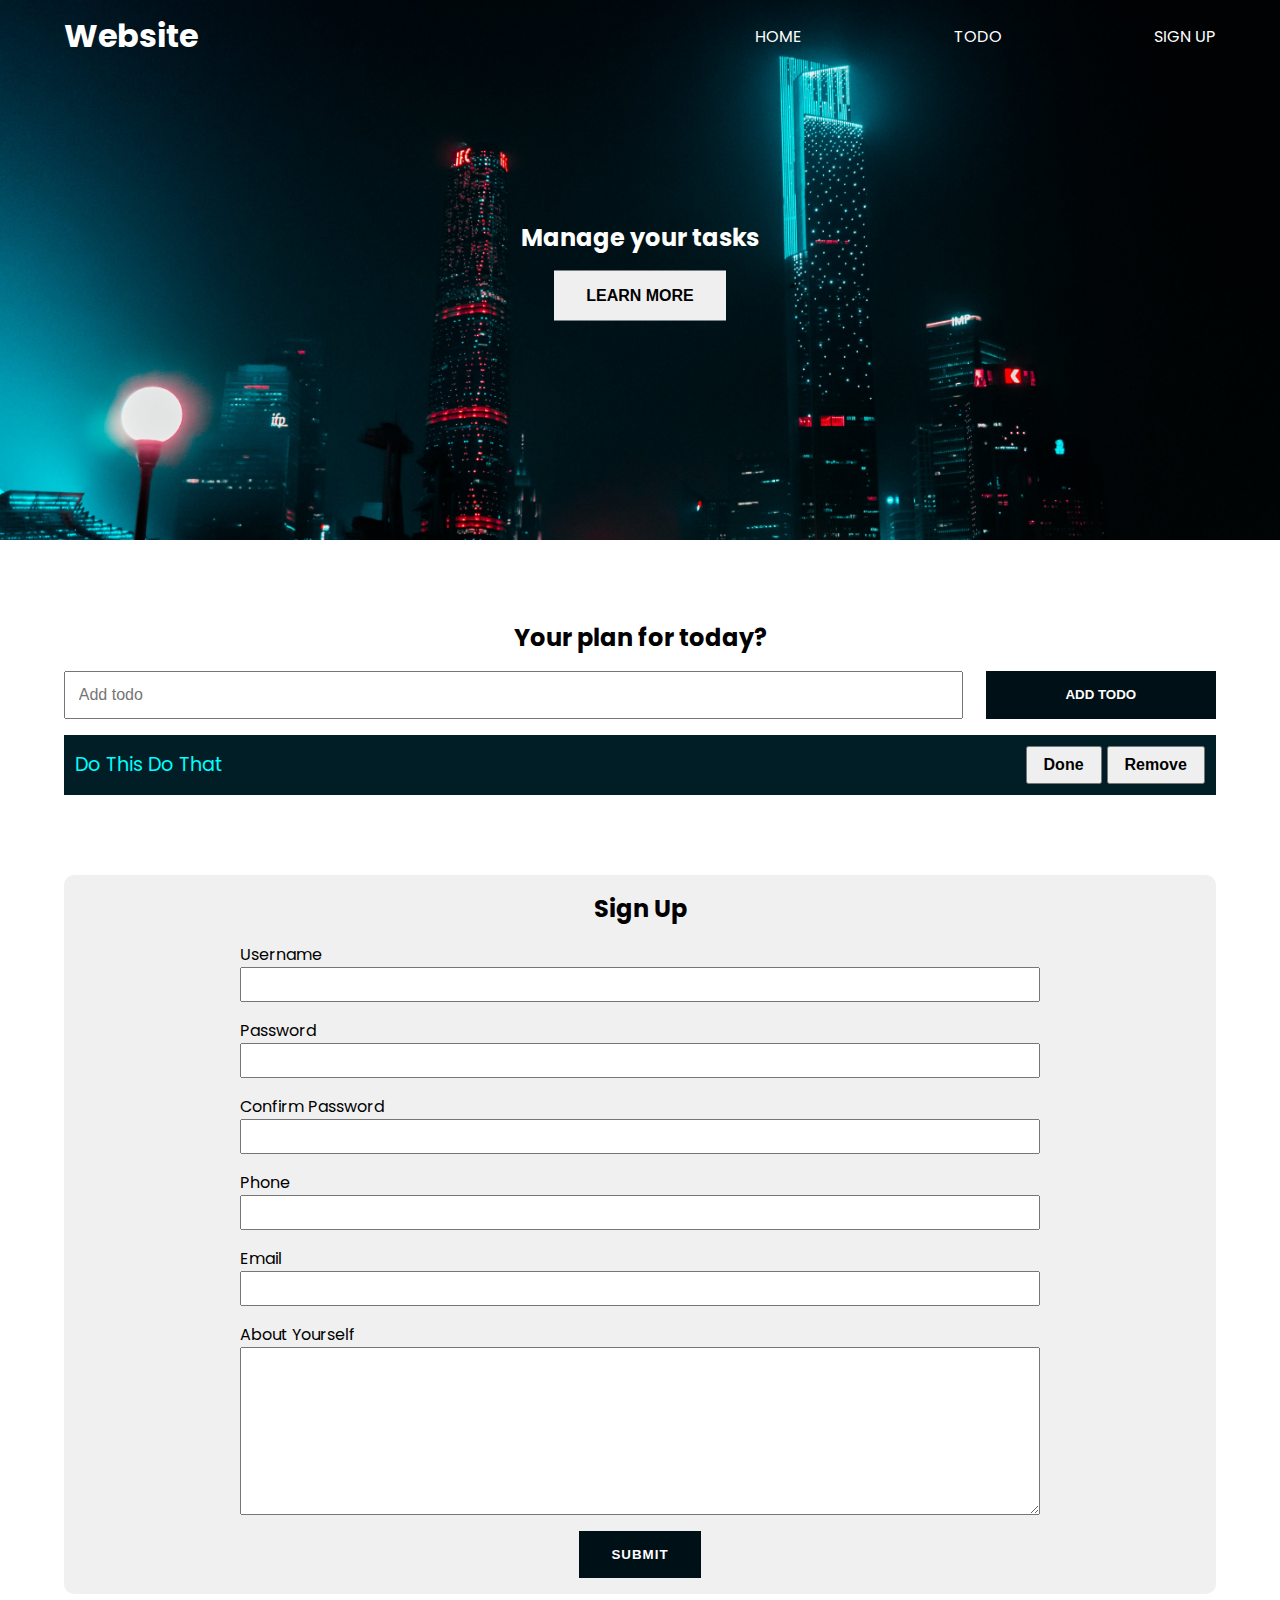
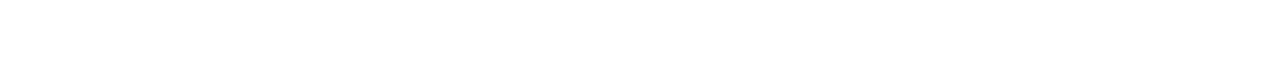
<file: Part 2/dom_tutorial/index.html>
<!DOCTYPE html>
<html lang="en">

<head>
    <meta charset="UTF-8">
    <meta name="viewport" content="width=device-width, initial-scale=1.0">
    <link rel="stylesheet" href="style.css">

    <!-- 1st way to add js  -->
    <!-- it gives an error as it stop the execution of below code  -->
    <!-- <script src="./07_dom.js"></script>  -->

    <!-- 3rd way to add js  -->
    <!-- it load html and js file paralal (ek sath) it is also not good way -->
    <!-- This is a Boolean attribute indicating that the browser should, if possible, load the script asynchronously. -->
    <!-- <script src="./07_dom.js" async></script> -->

    <!-- 4th and final (best) way to to add js  -->
    <!-- This Boolean attribute is set to indicate to a browser that the script is meant to be executed after the document has been parsed, but before firing -->
    <!-- <script src="./07_dom.js" defer></script> -->

    <!-- 08 for element selection  -->
    <!-- <script src="./08_select_elements.js" defer></script> -->

    <!-- 09 for textContent and innerText  -->
    <!-- <script src="./09_textContent_and_innerText.js" defer></script> -->

    <!-- 10 CHANGE THE STYLE OF ELEMENTS  -->
    <!-- <script src="./10_change_style_of_elements.js" defer></script> -->

    <!-- 11 GET ND SET ATTRIBUTES  -->
    <!-- <script src="./11_get_set_attributes.js" defer></script> -->

    <!-- 12 SELECT MULTIPLE ELEMENTS AND LOOP THROUGH THEM  -->
    <!-- <script src="./12_multiple_ele_&_loop_through_them.js" defer></script> -->

    <!-- 13 INNER HTML  -->
    <!-- <script src="./13_innerHTML.js" defer></script> -->

    <!-- 15 CLASSLIST  -->
    <!-- <script src="./15_classList.js" defer></script> -->

    <!-- 16 NEW ELEMENT TO PAGE  -->
    <!-- <script src="./16_new_element_to_page.js" defer></script> -->

    <!-- 17 INSERT ADJACENT ELEENTS  -->
    <!-- <script src="./17_Insert_adjacent_elements.js" defer></script> -->

    <!-- 18 CLONE NODES  -->
    <!-- <script src="./18_clone_nodes.js" defer></script> -->

    <!-- 19 EXTRA METHODS TO ADD ELEMENT ON PAGE  -->
    <!-- <script src="./19_extra_methods_to_add_elems_on_page.js" defer></script> -->

    <!-- 20 STATIC LIST VS LIVE LIST  -->
    <!-- <script src="./20_static_vs_live_list.js" defer></script> -->

    <!-- 21 HOW TO GET THE DIMENSION OF ELEMENT  -->
    <!-- <script src="./21_dimension_of_elem.js" defer></script> -->

    <!-- 22 EVENTS  -->
    <!-- <script src="./22_intro_events_+_this.js" defer></script> -->

    <!-- 26 MORE EVENTS  -->
    <!-- <script src="./26_More_events.js" defer></script> -->
    
    <!-- 28 DELEGATION IN PROJECT -->
    <script src="./28_delegation_in_project.js" defer></script>

    <title>My Website</title>
</head>

<body>
    <header class="header">
        <nav class="nav container">
            <h1 class="logo">Website</h1>
            <ul class="nav-items">
                <li class="nav-item"><a href="#home">HOME</a></li>
                <li class="nav-item"><a href="">TODO</a></li>
                <li class="nav-item"><a href="">SIGN UP</a></li>
            </ul>
        </nav>
        <div class="headline">
            <h2 id="main-heading">Manage your tasks <span style="display: none;">Hello</span></h2>
            <button class="btn btn-headline">LEARN MORE</button>

            <!-- first way to add events : not good way -->
            <!-- <button class="btn btn-headline" onclick="console.log('you clicked me')">LEARN MORE</button> -->
        </div>
    </header>

    <section class="todo-section container">
        <h2>Your plan for today?</h2>

        <!-- todo form  -->
        <form class="form-todo">
            <input type="text" name="" id="" placeholder="Add todo">
            <input type="submit" value="ADD TODO" class="btn">
        </form>

        <ul class="todo-list">
            <!-- <li class="first-todo">todo 1</li> -->
            <!-- <li>item 1</li>
            <li>item 2</li>
            <li>item 3</li>
            <li>item 4</li>
            <li>item 5</li> -->

            <li>
                <span class="text">Do this do that</span>
                <div class="todo-buttons">
                    <button class="todo-btn done">Done</button>
                    <button class="todo-btn remove">Remove</button>
                </div>
            </li>
        </ul>
    </section>

    <section class="singup-section container">
        <h2>Sign Up</h2>

        <!-- sign up form  -->
        <form class="form-signup">
            <div class="form-group">
                <label for="username">Username</label>
                <input type="text" id="username" name="username">
            </div>
            <div class="form-group">
                <label for="password">Password</label>
                <input type="text" id="password" name="password">
            </div>
            <div class="form-group">
                <label for="confirmPassword">Confirm Password</label>
                <input type="password" id="confirmPassword" name="confirmPassword">
            </div>
            <div class="form-group">
                <label for="phone">Phone</label>
                <input type="text" id="phone" name="phone">
            </div>
            <div class="form-group">
                <label for="email">Email</label>
                <input type="email" id="email" name="email">
            </div>
            <div class="form-group">
                <label for="about">About Yourself</label>
                <textarea name="about" id="about" cols="30" rows="10"></textarea>
            </div>
            <button type="submit" class="btn signup-btn">SUBMIT</button>
        </form>
    </section>

    <!-- 2nd way to add js  -->
    <!-- it is time consuming as first load html, css nd then js  -->
    <!-- <script src="./07_dom.js"></script> -->
</body>

</html>
</file>
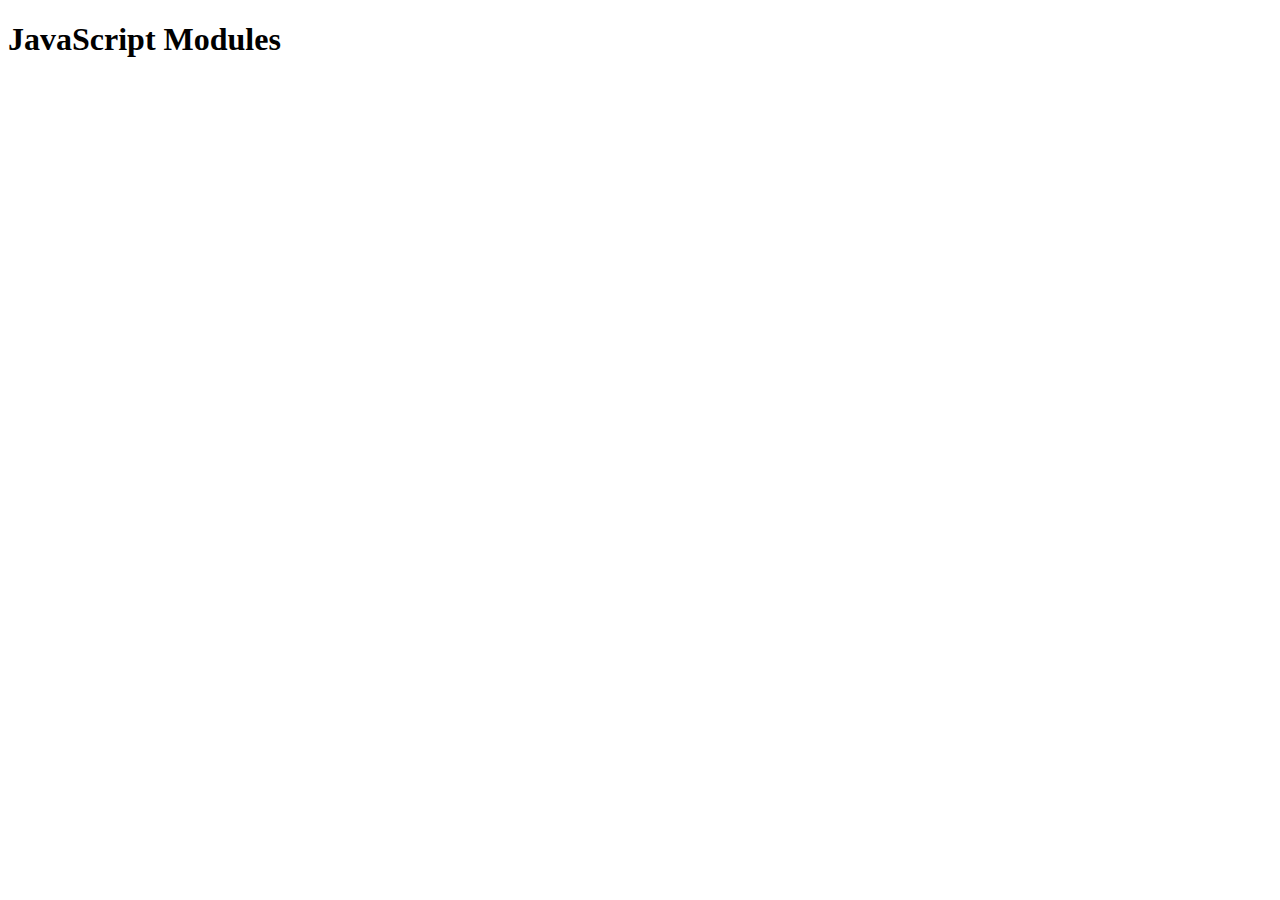
<file: Part 3/18_split_code_into_multipleFilese_using_es6Modules/index.html>
<!DOCTYPE html>
<html lang="en">

<head>
    <meta charset="UTF-8">
    <meta name="viewport" content="width=device-width, initial-scale=1.0">
    <title>JavaScript Modules</title>
    <!-- <script src="./app.js" defer></script> -->

    <!-- type='module' app.js ko module ka behaviour deta hai
    type='module' likhne ke bad defer automatically ho jati hai -->
    <script src="./app.js" type="module"></script>
</head>

<body>
    <h1>JavaScript Modules</h1>
</body>

</html>
</file>
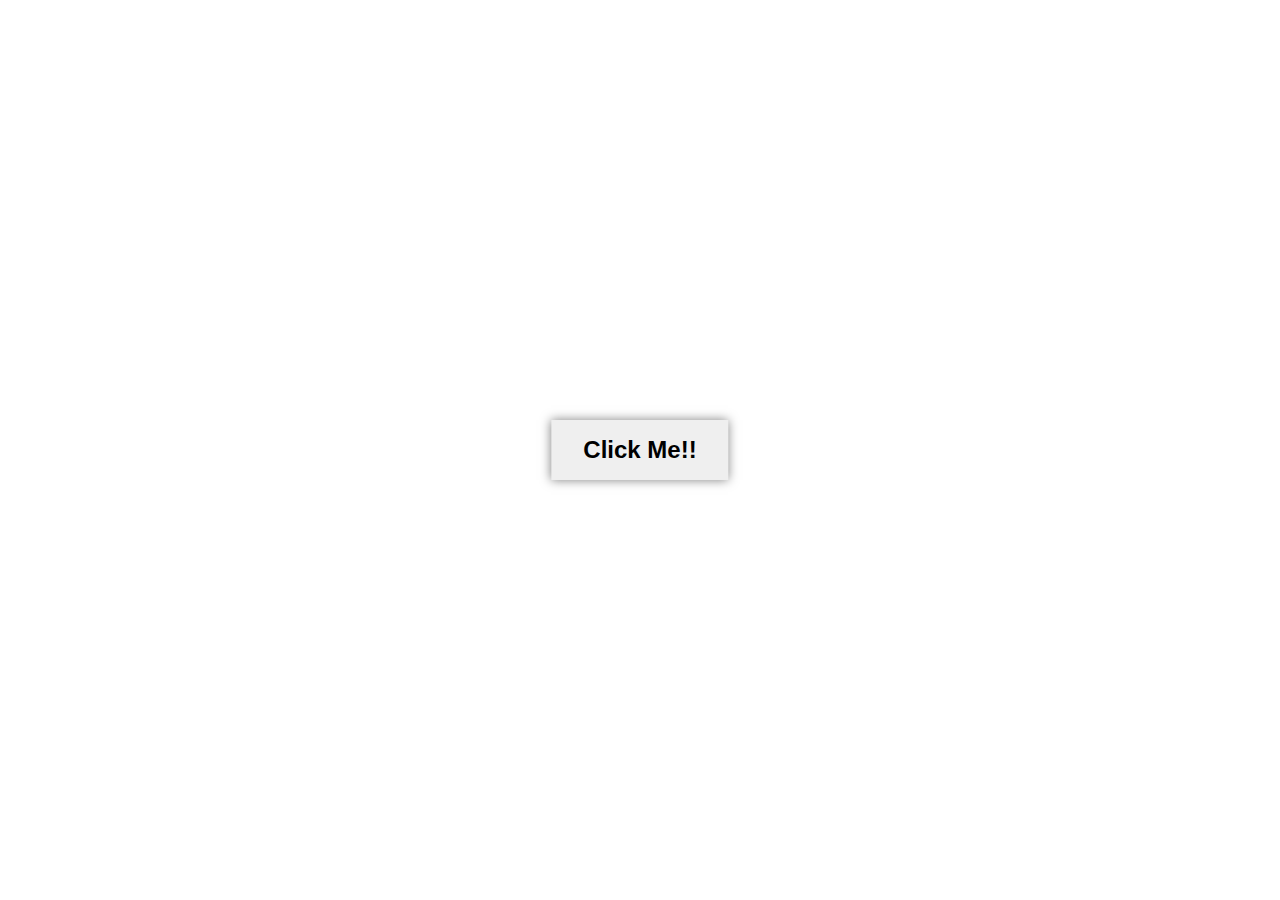
<file: Part 3/04_setIntervalExample.html>
<!DOCTYPE html>
<html lang="en">
<head>
    <meta charset="UTF-8">
    <meta name="viewport" content="width=device-width, initial-scale=1.0">
    <title>setTimeout Example</title>
    <style>
        button{
            position: absolute;
            top: 50%;
            left: 50%;
            transform: translate(-50%,-50%);
            padding: 1rem 2rem;
            font-size: 1.5rem;
            outline: none;
            border: none;
            cursor: pointer;
            font-weight: bold;
            box-shadow: 0px 0px 10px rgba(0, 0, 0, 0.5);
            transition: all 0.4s;
        }
        button:hover{
            box-shadow: 0px 0px 25px rgba(0, 0, 0, 0.75);
        }
    </style>
</head>
<body>
    <button>Click Me!!</button>

    <script>
        const body = document.body;
        const btn = document.querySelector("button");

        const id = setInterval(()=>{
            const r = Math.floor(Math.random() * 256)
            const g = Math.floor(Math.random() * 256)
            const b = Math.floor(Math.random() * 256)
            body.style.backgroundColor = `rgb(${r},${g},${b})`
            btn.style.backgroundColor = `rgb(${r},${g},${b})`
        }, 1000)

        btn.addEventListener("click",() => {
            clearInterval(id);
            btn.textContent = btn.style.backgroundColor;
        })
    </script>
</body>
</html>
</file>
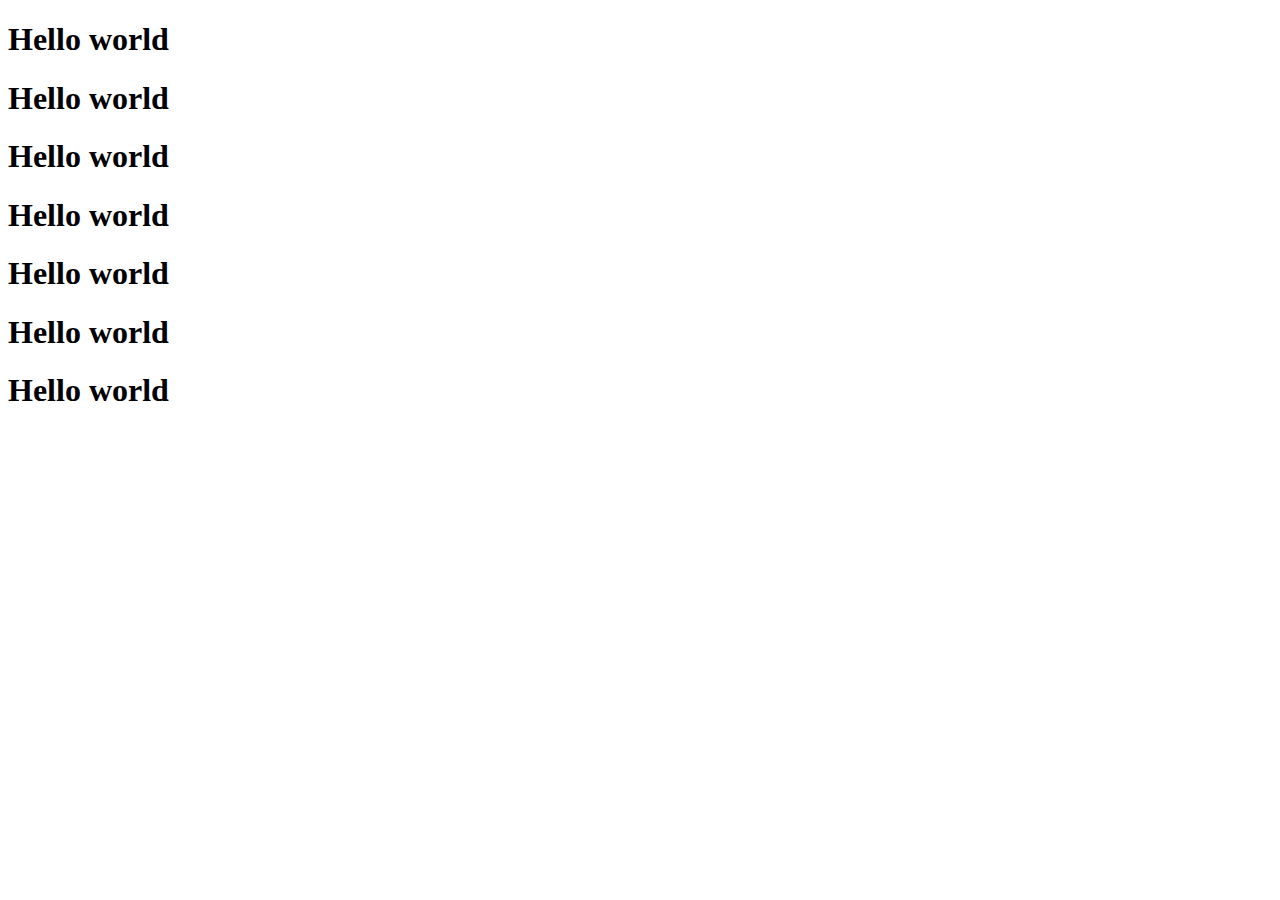
<file: Part 3/06_callback_for_async.html>
<!DOCTYPE html>
<html lang="en">

<head>
    <meta charset="UTF-8">
    <meta name="viewport" content="width=device-width, initial-scale=1.0">
    <title>Document</title>
    <script src="./06_callback_for_async.js" defer></script>
</head>

<body>
    <h1 class="heading1">Hello world</h1>
    <h1 class="heading2">Hello world</h1>
    <h1 class="heading3">Hello world</h1>
    <h1 class="heading4">Hello world</h1>
    <h1 class="heading5">Hello world</h1>
    <h1 class="heading6">Hello world</h1>
    <h1 class="heading7">Hello world</h1>
</body>

</html>
</file>
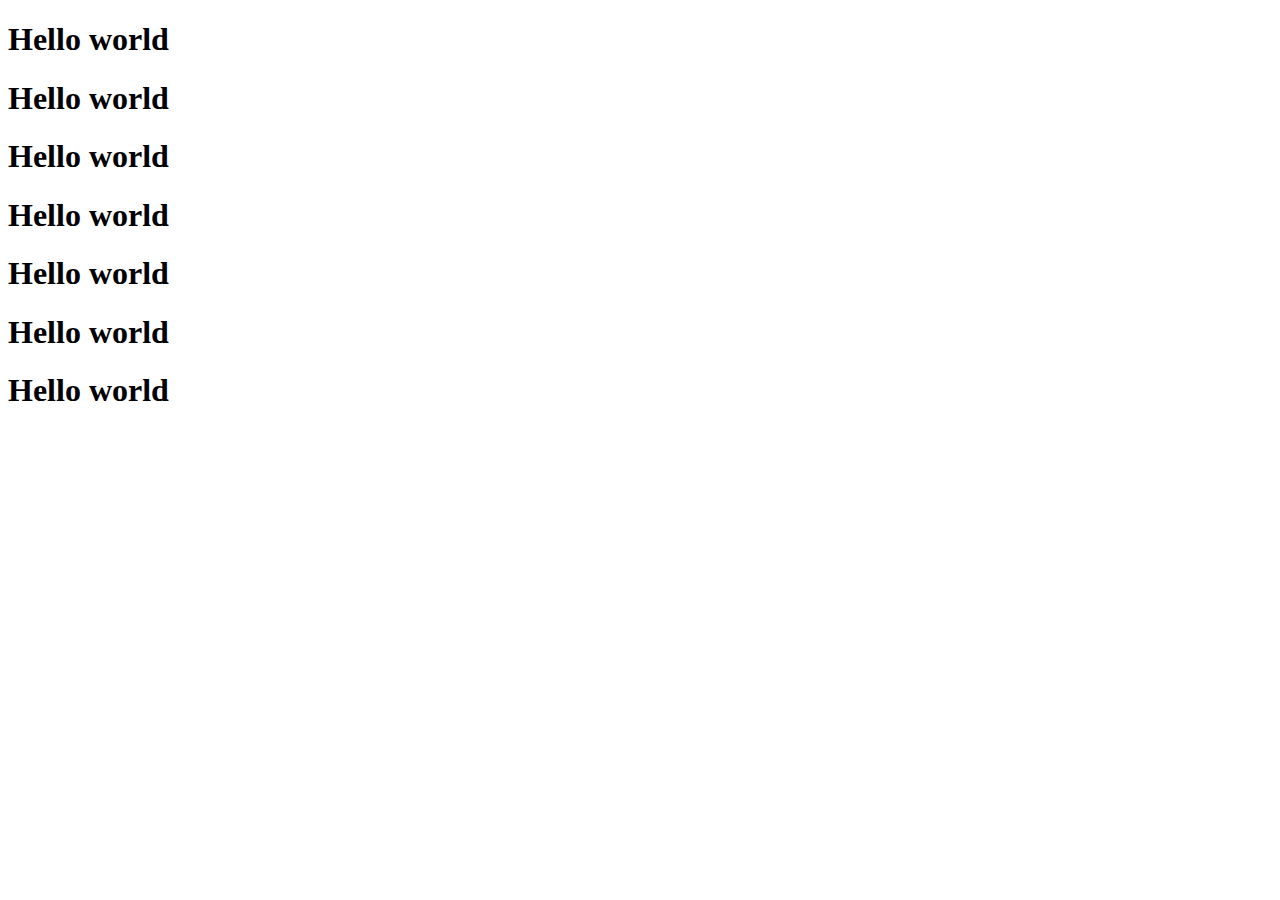
<file: Part 3/11_callbacks_into_promises.html>
<!DOCTYPE html>
<html lang="en">

<head>
    <meta charset="UTF-8">
    <meta name="viewport" content="width=device-width, initial-scale=1.0">
    <title>Document</title>
    <script src="./11_callbacks_into_promises.js" defer></script>
</head>

<body>
    <h1 class="heading1">Hello world</h1>
    <h1 class="heading2">Hello world</h1>
    <h1 class="heading3">Hello world</h1>
    <h1 class="heading4">Hello world</h1>
    <h1 class="heading5">Hello world</h1>
    <h1 class="heading6">Hello world</h1>
    <h1 class="heading7">Hello world</h1>
</body>

</html>
</file>
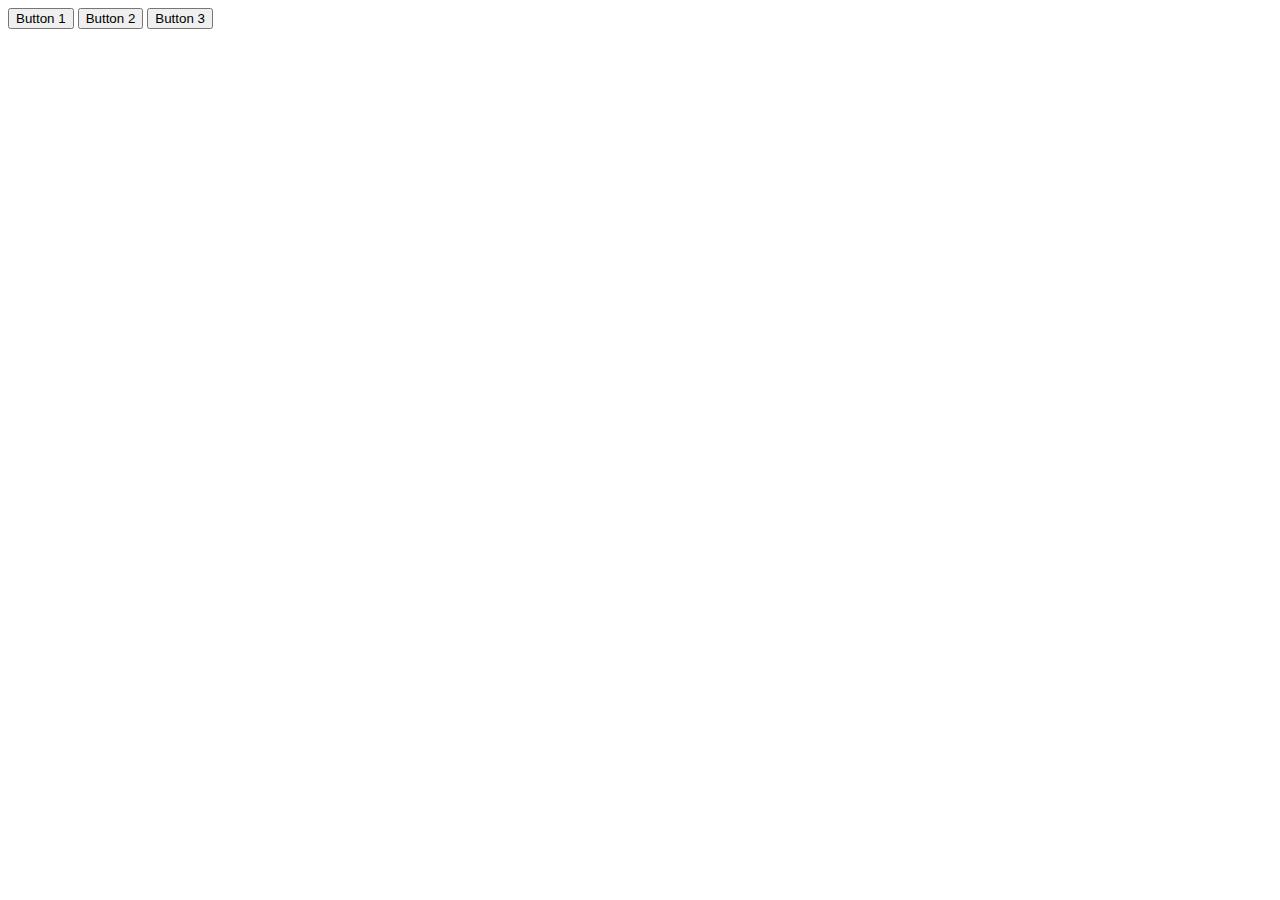
<file: Part 2/dom_tutorial/clickEvent.html>
<html>
    <head>
        <title>Click Event</title>
        
        <!-- 23 EVENETS ON MULTIPLE ELEMENTS -->
        <!-- <script src="./23_events_on_multiple_elements.js" defer></script> -->
                
        <!-- 24 EVENT OBJECT -->
        <!-- <script src="./24_event_object.js" defer></script> -->
                
        <!-- EXERCISE -->
        <script src="../0Exercise.js" defer></script>

    </head>
    <body>
        <div class="btn">
            <button>Button 1</button>
            <button>Button 2</button>
            <button>Button 3</button>
        </div>
    </body>
</html>
</file>
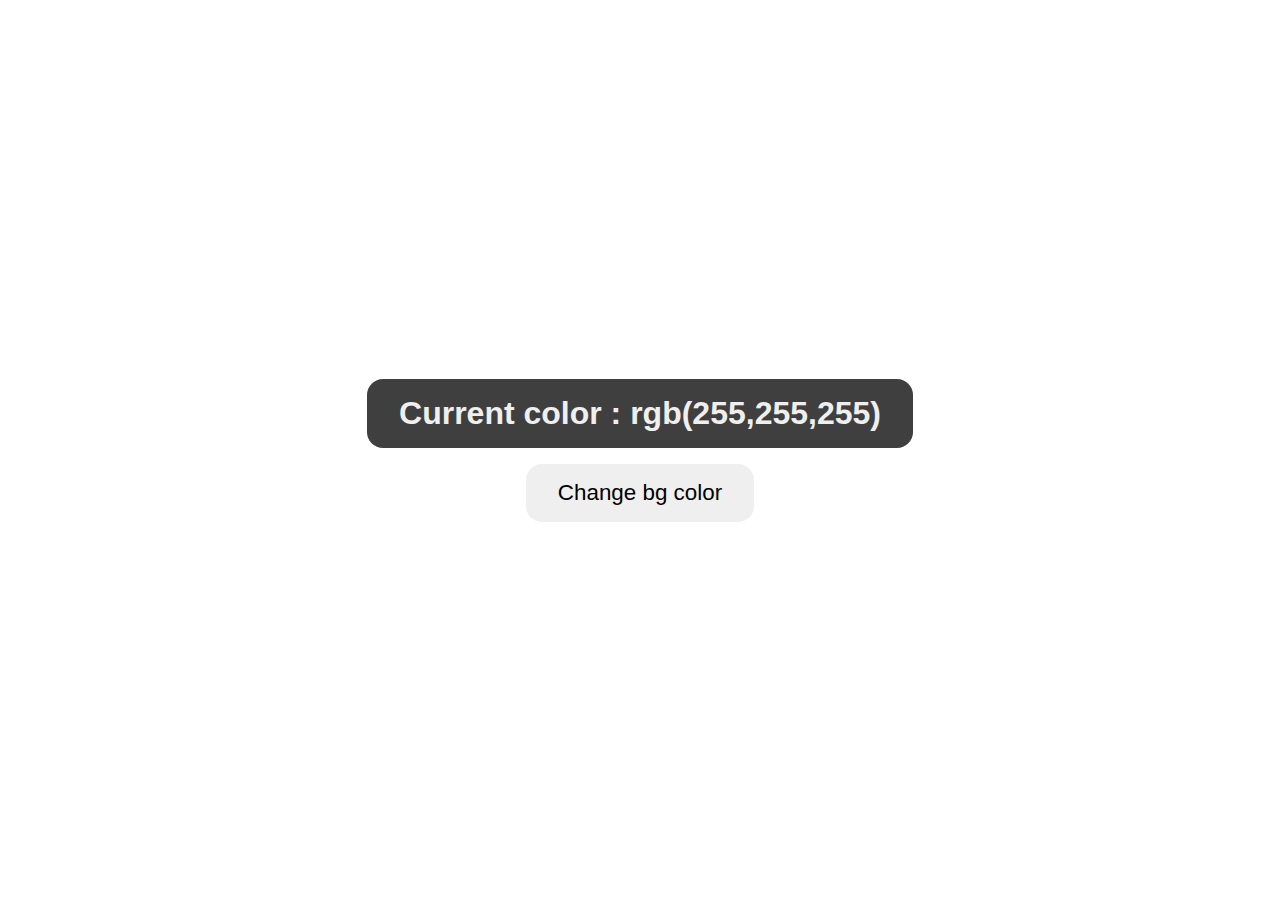
<file: Part 2/dom_tutorial/demo.html>
<!DOCTYPE html>
<html lang="en">
<head>
    <meta charset="UTF-8">
    <meta name="viewport" content="width=device-width, initial-scale=1.0">
    <title>DEMO PROJECT FOR EVENTS</title>
    <link rel="stylesheet" href="./demo.css"/>
    <script src="./25_Create_demo_project.js" defer></script>
</head>
<body>
    <main>
        <div class="container">
            <h1>Current color : <span>rgb(255,255,255)</span></h1>
            <button>Change bg color</button>
        </div>
    </main>
</body>
</html>
</file>
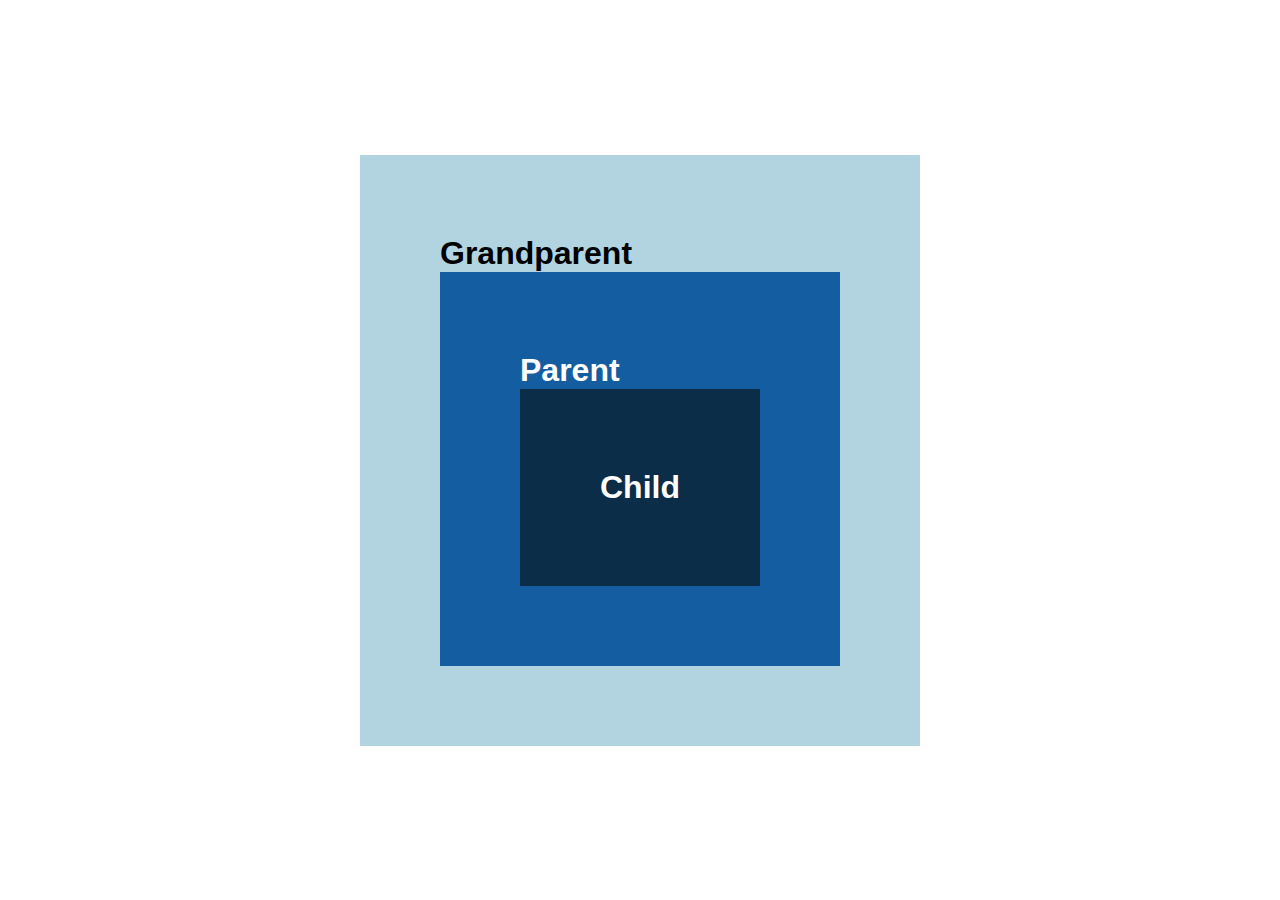
<file: Part 2/dom_tutorial/evt_bcd.html>
<!DOCTYPE html>
<html lang="en">
<head>
    <meta charset="UTF-8">
    <meta name="viewport" content="width=device-width, initial-scale=1.0">
    <title>EVENT BUBBLING | CAPTURING | DELEGATION</title>
    <link rel="stylesheet" href="./evt_bcd.css">

    <!-- 27 EVENT BUBBLING, CAPTURING, DELEGATION  -->
    <script src="./27_event_bubbling_capturing_delegation.js" defer></script>
</head>
<body>
    <main>
        <div class="grandparent box">
            Grandparent
            <div class="parent box">
                Parent
                <div class="child box">
                    Child
                </div>
            </div>
        </div>
    </main>
</body>
</html>
</file>
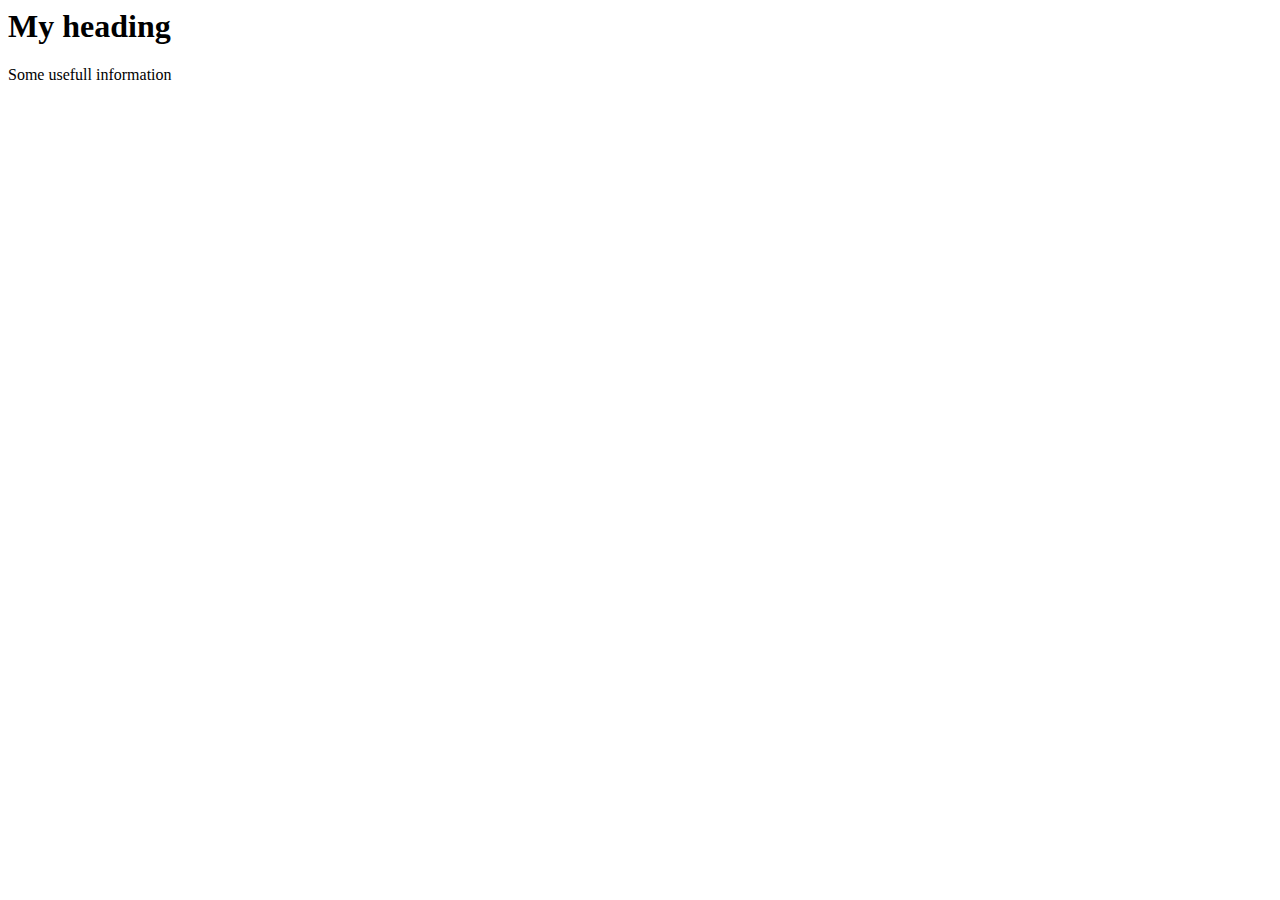
<file: Part 2/dom_tutorial/index2.html>
<html>
    <head>
        <title>DOM traversing</title>
        <script src="./14_DOM_in_deep.js" defer></script>
        <script src="../0Exercise.js" defer></script>
    </head>
    <body>
        <div class="container">
            <h1>My heading</h1>
            <p>Some usefull information</p>
        </div>
    </body>
</html>
</file>
<file: Part 2/dom_tutorial/style.css>
@import url('https://fonts.googleapis.com/css2?family=Montserrat:wght@400;900&family=Poppins:wght@200;300;400;500;600;700&family=Ubuntu&display=swap');

*{
    box-sizing: border-box;
    padding: 0;
    margin: 0;
}

body{
    font-family: 'Poppins', sans-serif;
}

a{
    text-decoration: none;
    color: white;
}

.bg-dark{
    color: white;
    background-color: #00141aff;
}

.header{
    min-height: 60vh;
    background: url('./bg-img2.jpg');
    background-position: center;
    background-repeat: no-repeat;
    background-size: cover;
    color: white;
    position: relative;
}

.container {
    max-width: 1200px;
    margin: auto;
    width: 90%;
}

.nav {
    min-height: 8vh;
    display: flex;
    justify-content: space-between;
    align-items: center;
}

.nav-items{
    width: 40%;
    display: flex;
    list-style-type: none;
    justify-content: space-between;
}

.headline{
    text-align: center;
    position: absolute;
    top: 50%;
    left: 50%;
    transform: translate(-50%, -50%);
}

.btn{
    display: inline-block;
    outline: none;
    border: none;
    cursor: pointer;
}

.btn-headline{
    padding: 1rem 2rem;
    font-size: 1rem;
    margin-top: 1rem;
    font-weight: 600;
}

.todo-section{
    margin-top: 5rem;
    text-align: center;
}

.form-todo{
    /* border: 2px solid red; */
    min-height: 5vh;
    display: flex;
    justify-content: space-between;
    margin-top: 1rem;
}

.form-todo input{
    min-height: 100%;
}

.form-todo input[type="text"]{
    width: 78%;
    padding: 0.8rem;
    font-size: 1rem;
}

.form-todo input[type="submit"]{
    width: 20%;
    font-weight: bold;
    color: white;
    background: #001017ff;
}

.form-todo input[type="submit"]:hover{
    background: #014352ff;
}

.todo-list{
    text-align: left;
    font-size: 1.2rem;
    list-style-type: none;
}

.todo-list li{
    padding: 0.7rem;
    background-color: #011e26ff;
    color: cyan;
    margin-top: 1rem;
    text-transform: capitalize;
    display: flex;
    align-items: center;
    justify-content: space-between;
}

.todo-btn{
    /* min-height: 100%; */
    padding: 0.5rem 1rem;
    font-size: 1rem;
    font-weight: bold;
    cursor: pointer;
}

.singup-section{
    margin: 5rem auto;
    text-align: center;
    background: rgb(240, 240, 240);
    border-radius: 10px;
    padding: 1rem;
}

.form-signup{
    max-width: 800px;
    width: 95%;
    text-align: left;
    margin: auto;
}

.form-signup label{
    display: block;
}
.form-signup input, .form-signup textarea{
    display: block;
    width: 100%;
    padding: 0.5rem;
}

.form-group{
    margin-top: 1rem;
}

.signup-btn{
    color: white;
    background-color: #001017ff;
    padding: 1rem 2rem;
    font-weight: bold;
    letter-spacing: 1px;
    display: block;
    margin: auto;
    margin-top: 1rem;
}
</file>
<file: Part 2/dom_tutorial/demo.css>
*{
    box-sizing: border-box;
    padding: 0;
    margin: 0;
}
body{
    font-family: Arial, Helvetica, sans-serif;
}
main{
    min-height: 100vh;
    display: flex;
    justify-content: center;
    align-items: center;
    text-align: center;
}
h1{
    padding: 1rem 2rem;
    background: #3f3f3f;
    color: #efefef;
    border-radius: 1rem;
}
button{
    padding: 1rem 2rem;
    font-size: 1.4rem;
    border-radius: 1rem;
    cursor: pointer;
    margin-top: 1rem;
    border: none;
    outline: none;
    transition: background 0.4s;
}
button:hover{
    background: rgb(214,214,214);

}
</file>
<file: Part 2/dom_tutorial/evt_bcd.css>
*{
    box-sizing: border-box;
    padding: 0;
    margin: 0;
}
body{
    font-family: Arial, Helvetica, sans-serif;
}

main{
    display: flex;
    justify-content: center;
    align-items: center;
    height: 100vh;
}
.box{
    min-width: 100px;
    min-height: 100px;
    padding: 5rem;
    color: white;
    font-weight: bold;
    font-size: 2rem;
    cursor: pointer;
}
.grandparent{
    background: #b1d4e0;
    color: black;
}
.parent{
    background: #145da0;
}
.child{
    background: #0c2d48;
}
</file>
